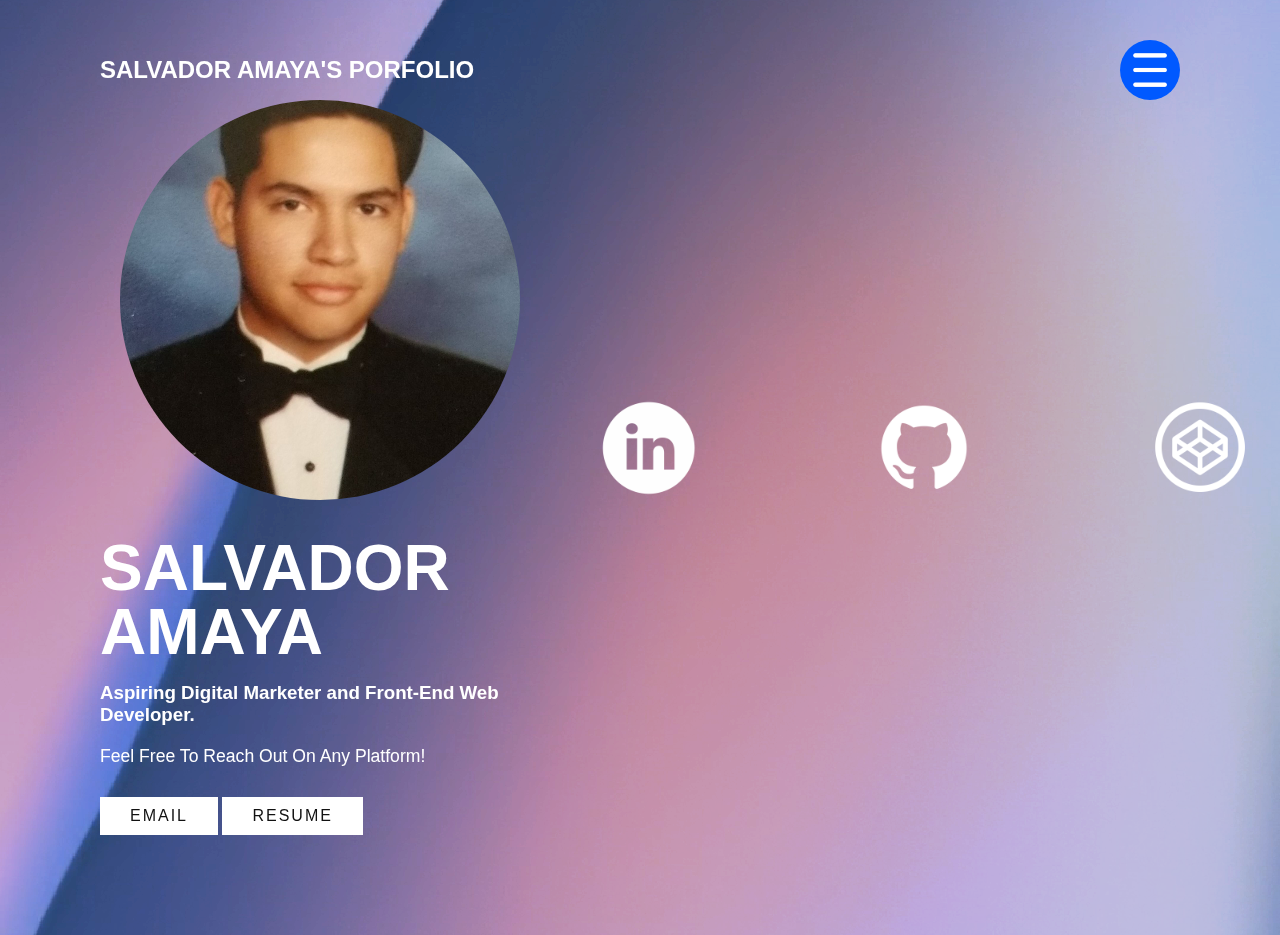
<file: index.html>
<!DOCTYPE html>
<html lang="en">
<head>
    <meta charset="UTF-8">
    <meta http-equiv="X-UA-Compatible" content="IE=edge">
    <meta name="viewport" content="width=device-width, initial-scale=1.0">
    <link rel="stylesheet" href="./index.CSS">
    
    
    <title>Salvador Amaya</title>
    <link rel="icon" href="./SALogo.ico">
</head>
<body>
        <section class="showcase">
            <header>
                <h2 class="logo">Salvador Amaya's Porfolio</h2>
                
            <div class="toggle"></div>
            
            </header>
    
            <video src="./Personal Website/About/pexels-nikita-ryumshin-7782667.mp4" muted loop autoplay></video>

            <div class="overlay"></div>

            <div class="text">
                
                <img src="./1614989778812.jpg" class="Headshot" alt="Cam Shot">
                <br> <br>
                <h2>Salvador Amaya</h2>
                
                <br>
                <h3>Aspiring Digital Marketer and Front-End Web Developer. </h3>
                <p>Feel Free To Reach Out On Any Platform!</p>
                <a href="mailto:SalAmaya98@Gmail.com">Email</a>
                <a href="https://drive.google.com/file/d/1hkVjcKJEKAmugMNXvOsn7fkQa0yxy202/view?usp=sharing" target="Resume">Resume</a>

                

            </div>
                <ul class="social">
                    <li><a href="https://www.linkedin.com/in/salvadoramaya/" target="LinkedIn"> <img src="./Personal Website/index/LinkedIn.png" alt="LinkedIn URL"></a></li>
                    <li><a href="https://github.com/SalAmaya" target="GitHub"><img src="./Personal Website/index/Github.png" alt="GitHub URL"></a></li>
                    <li><a href="https://codepen.io/salamaya/pens/" target="CodePen"><img src="./Personal Website/index/codepen.png" alt="CodePen URL"></a></li>
                </ul>
                
        </section>

            
        <div class="menu">
            <ul>
                <!-- <li><a href="index.CSS">Home</a></li> -->
                <li><a href="./Personal Website/About/About.HTML">About</a></li>
                <li><a href="./Personal Website/Experiences/Experiences.HTML">Experiences</a></li>
                <li><a href="./Personal Website/Academics/Academics.HTML">Academics</a></li>
                <li><a href="./Personal Website/Projects/Projects.HTML">Projects</a></li>
                <li><a href="./Personal Website/Freelancing/Freelancing.HTML">Freelancing</a></li>
                <li><a href="./Personal Website/Certifications/Certifications.HTML">Certifications</a></li>
            </ul>
        </div>

        <script>
            const menuToggle = document.querySelector('.toggle')
            const showcase = document.querySelector('.showcase')

            menuToggle.addEventListener('click', () => {
                menuToggle.classList.toggle('active')
                showcase.classList.toggle('active')
            })
        </script>
</body>

</html>
</file>
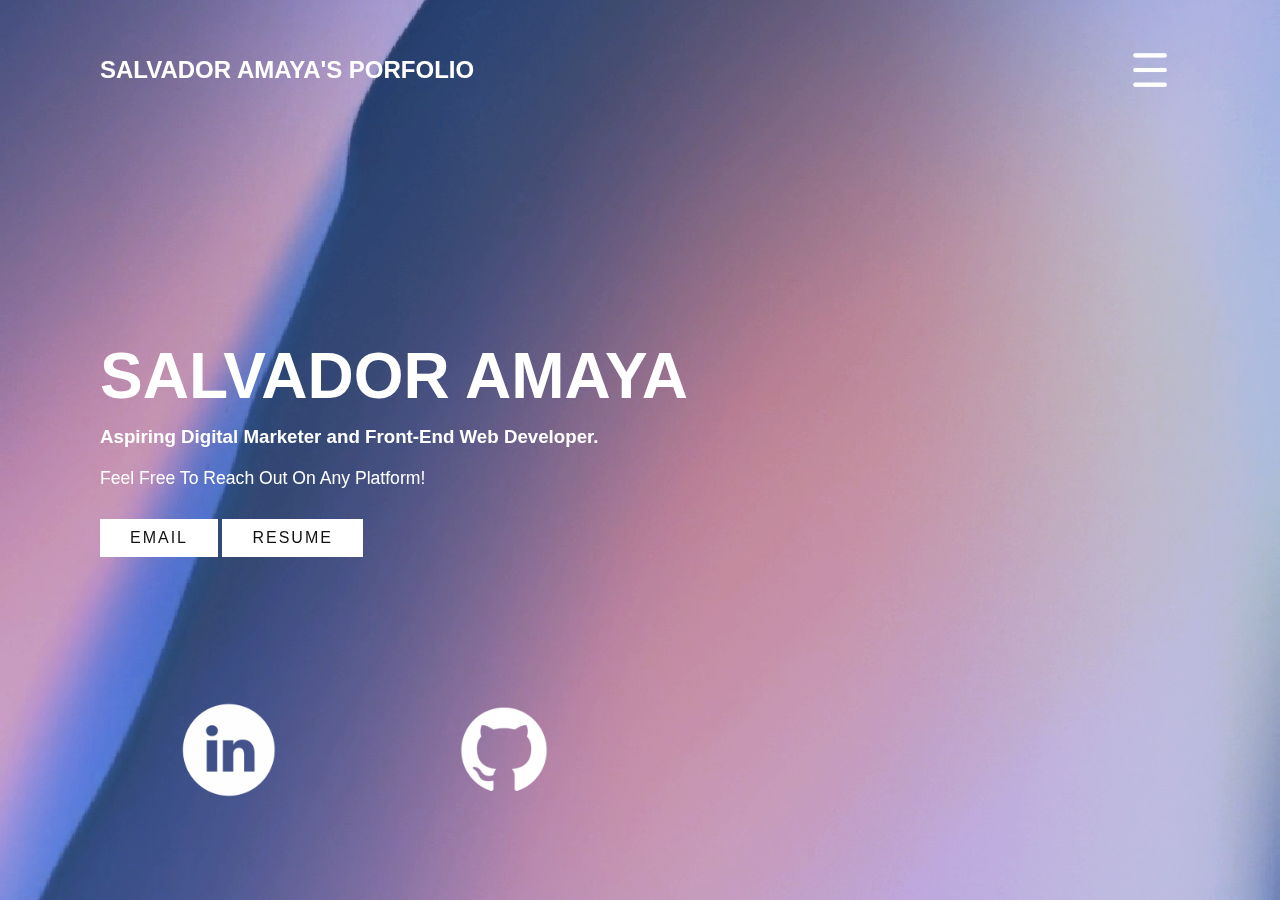
<file: Personal Website/Main/index.HTML>
<!DOCTYPE html>
<html lang="en">
<head>
    <meta charset="UTF-8">
    <meta http-equiv="X-UA-Compatible" content="IE=edge">
    <meta name="viewport" content="width=device-width, initial-scale=1.0">
    <link rel="stylesheet" href="./index.CSS">
    
    
    <title>Salvador Amaya</title>
</head>
<body>
        <section class="showcase">
            <header>
                <h2 class="logo">Salvador Amaya's Porfolio</h2>
                <!-- <img src="./YouTube PFP (2).jpg" class="Headshot" alt="Cam Shot"> -->
            <div class="toggle"></div>
            </header>
    
            <video src="./pexels-nikita-ryumshin-7782667.mp4" muted loop autoplay></video>

            <div class="overlay"></div>

            <div class="text">
                <h2>Salvador Amaya</h2>
                <br>
                <h3>Aspiring Digital Marketer and Front-End Web Developer. </h3>
                <p>Feel Free To Reach Out On Any Platform!</p>
                <a href="mailto:SalAmaya98@Gmail.com">Email</a>
                <a href="https://drive.google.com/file/d/114or5w9-HKheU96vi0Z27StI2HUrSEeF/view?usp=sharing" target="Resume">Resume</a>

                

            </div>
                <ul class="social">
                    <li><a href="https://www.linkedin.com/in/salvadoramaya/" target="LinkedIn"> <img src="./LinkedIn.png" alt="LinkedIn URL"></a></li>
                    <li><a href="https://github.com/SalAmaya/SalAmaya" target="GitHub"><img src="./Github.png" alt="GitHub URL"></a></li>
                    <!-- <li><a href="#"><img src="./LinkedIn.png" alt="Relevant SM"></a></li> -->
                </ul>
                
        </section>

            
        <div class="menu">
            <ul>
                <!-- <li><a href="index.CSS">Home</a></li> -->
                <li><a href="../About/About.HTML">About</a></li>
                <li><a href="../Experiences/Experiences.HTML">Experiences</a></li>
                <li><a href="../Academics/Academics.HTML">Academics</a></li>
                <li><a href="../Projects/Projects.HTML">Projects</a></li>
                <li><a href="../Freelancing/Freelancing.HTML">Freelancing</a></li>
                <li><a href="../Certifications/Certifications.HTML">Certifications</a></li>
            </ul>
        </div>

        <script>
            const menuToggle = document.querySelector('.toggle')
            const showcase = document.querySelector('.showcase')

            menuToggle.addEventListener('click', () => {
                menuToggle.classList.toggle('active')
                showcase.classList.toggle('active')
            })
        </script>
</body>

</html>
</file>
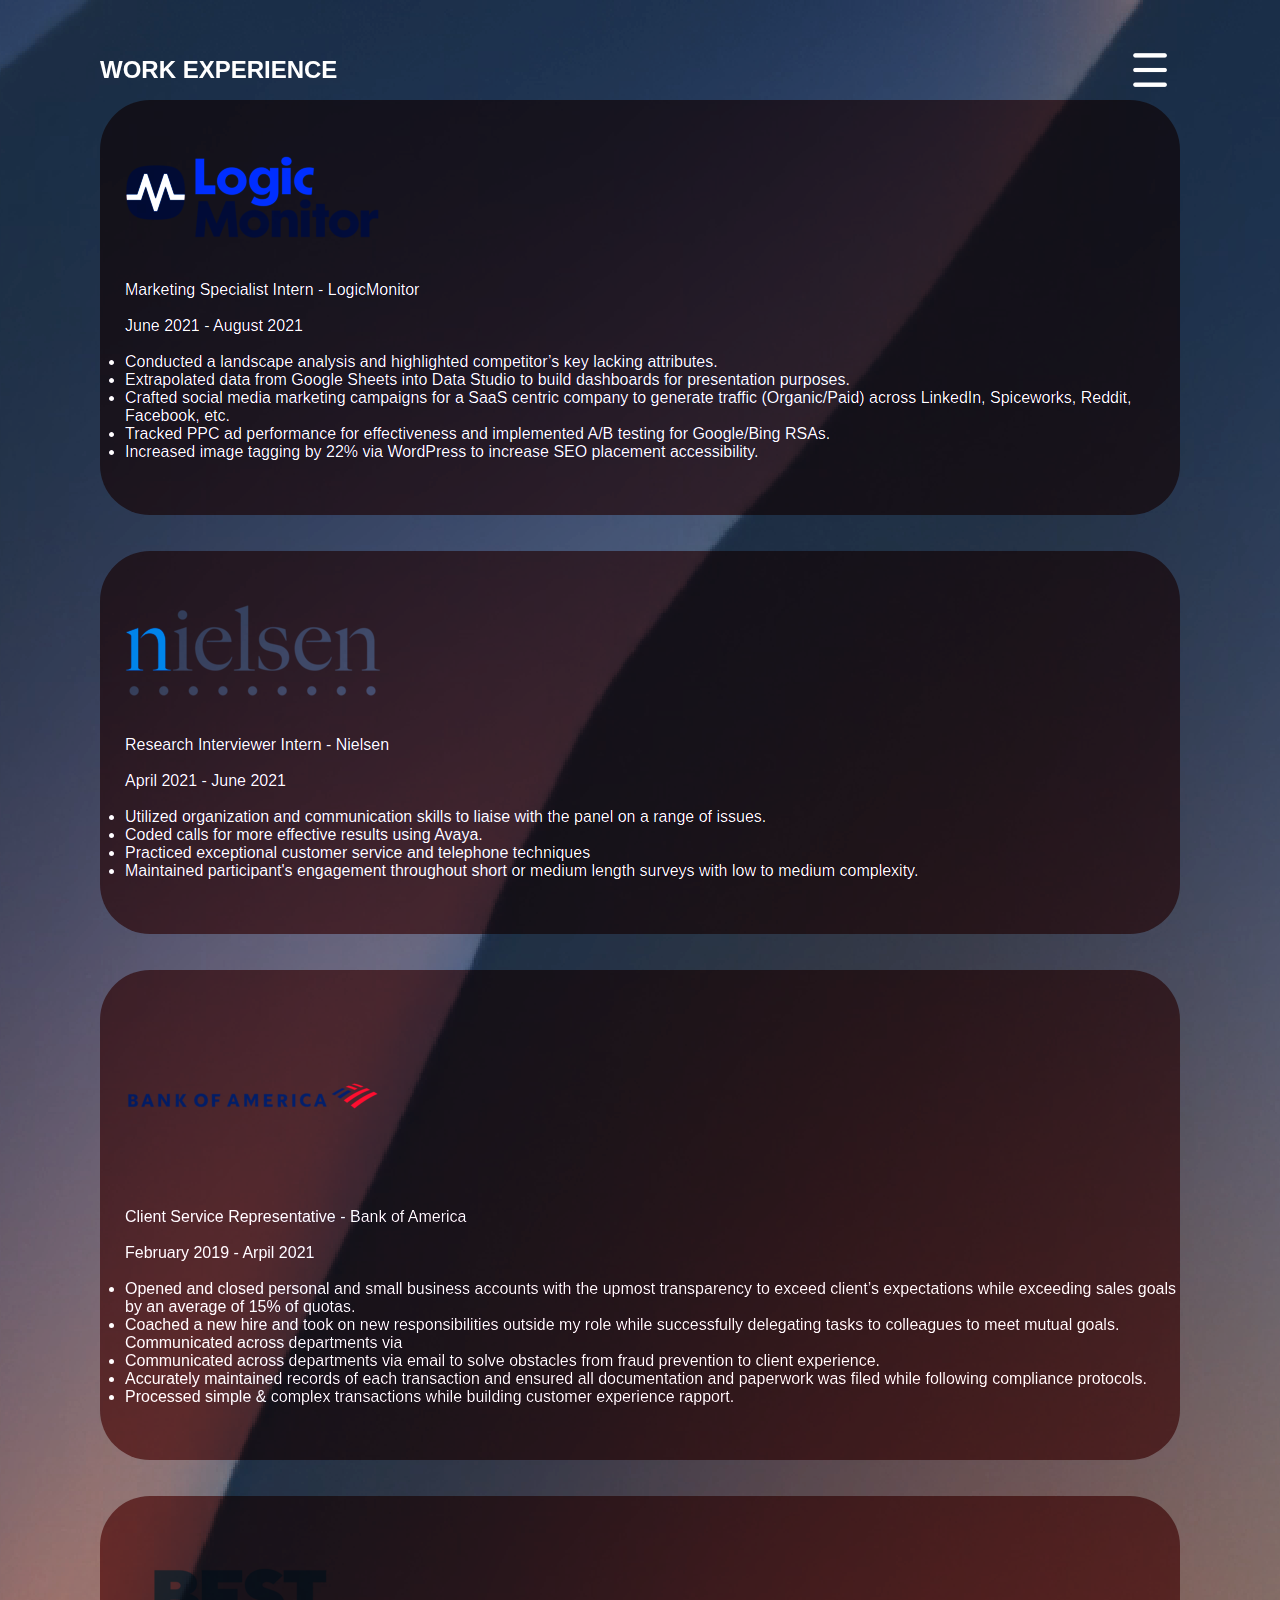
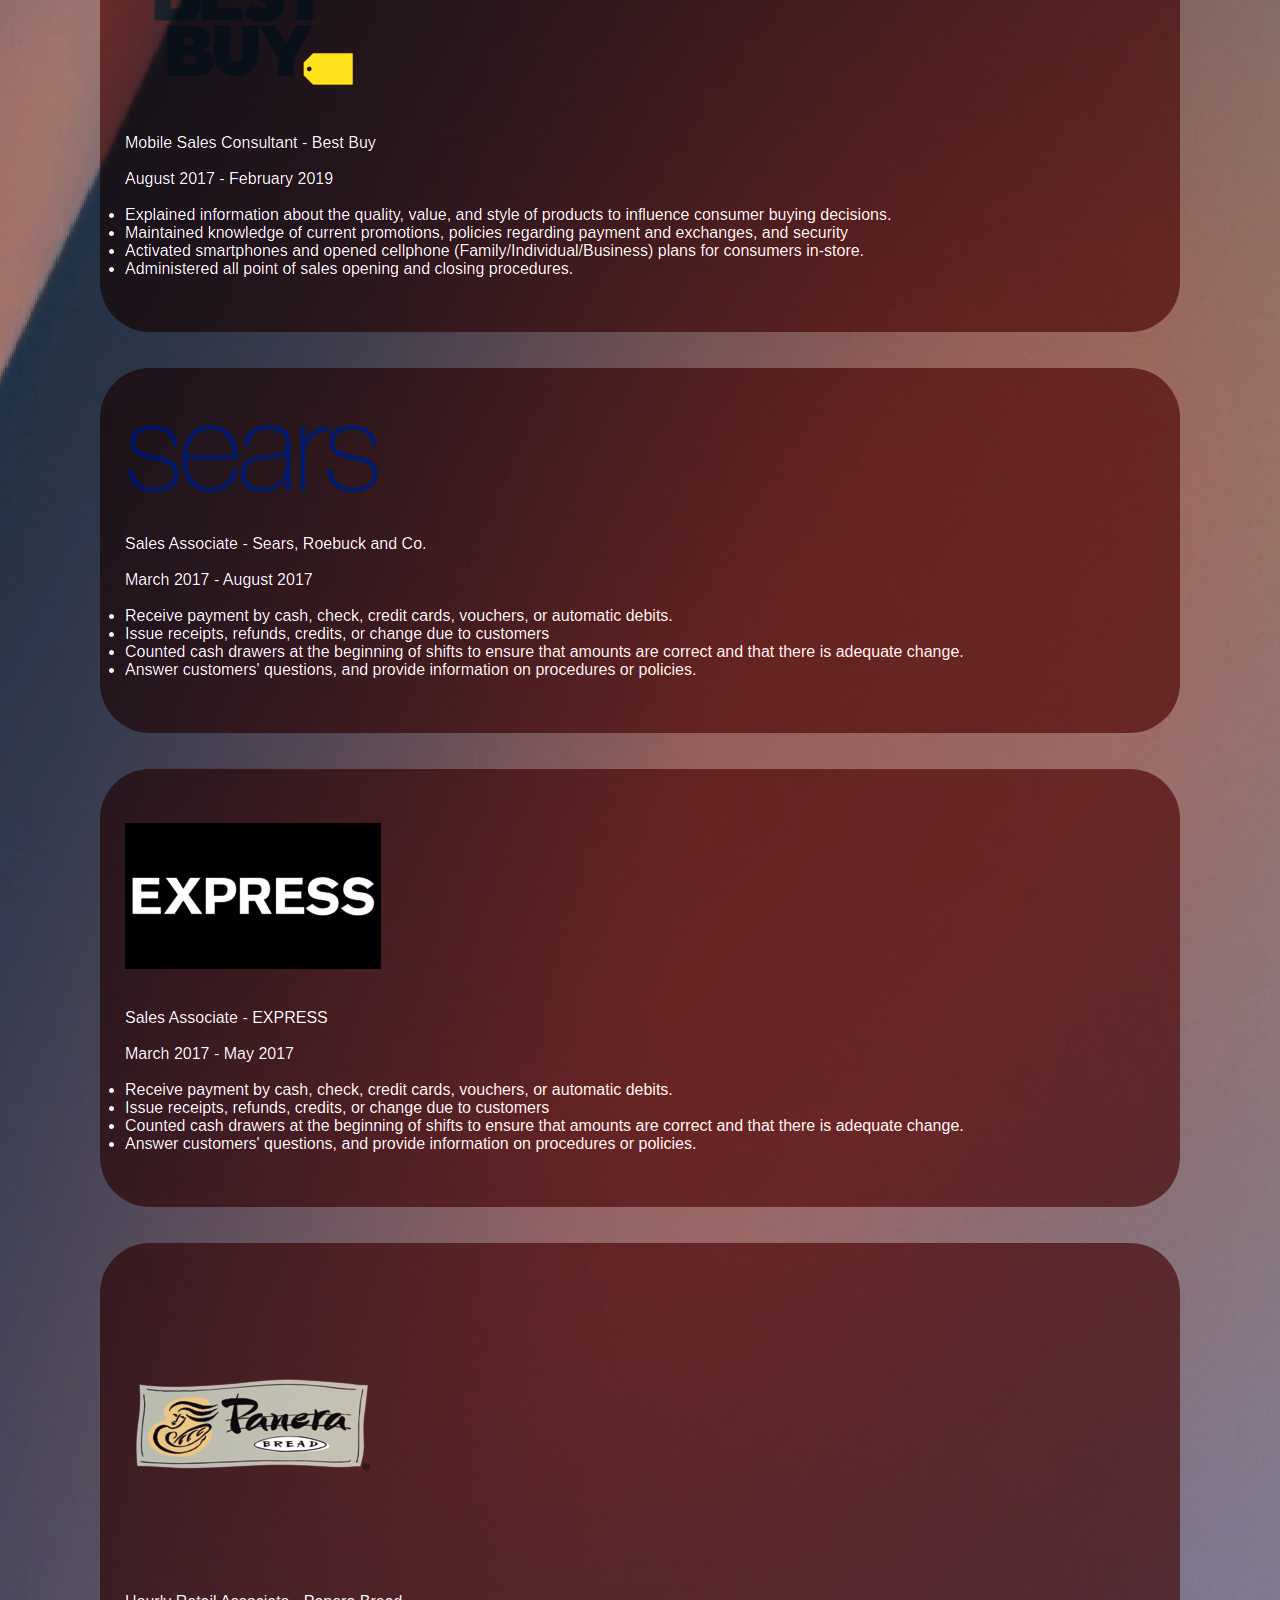
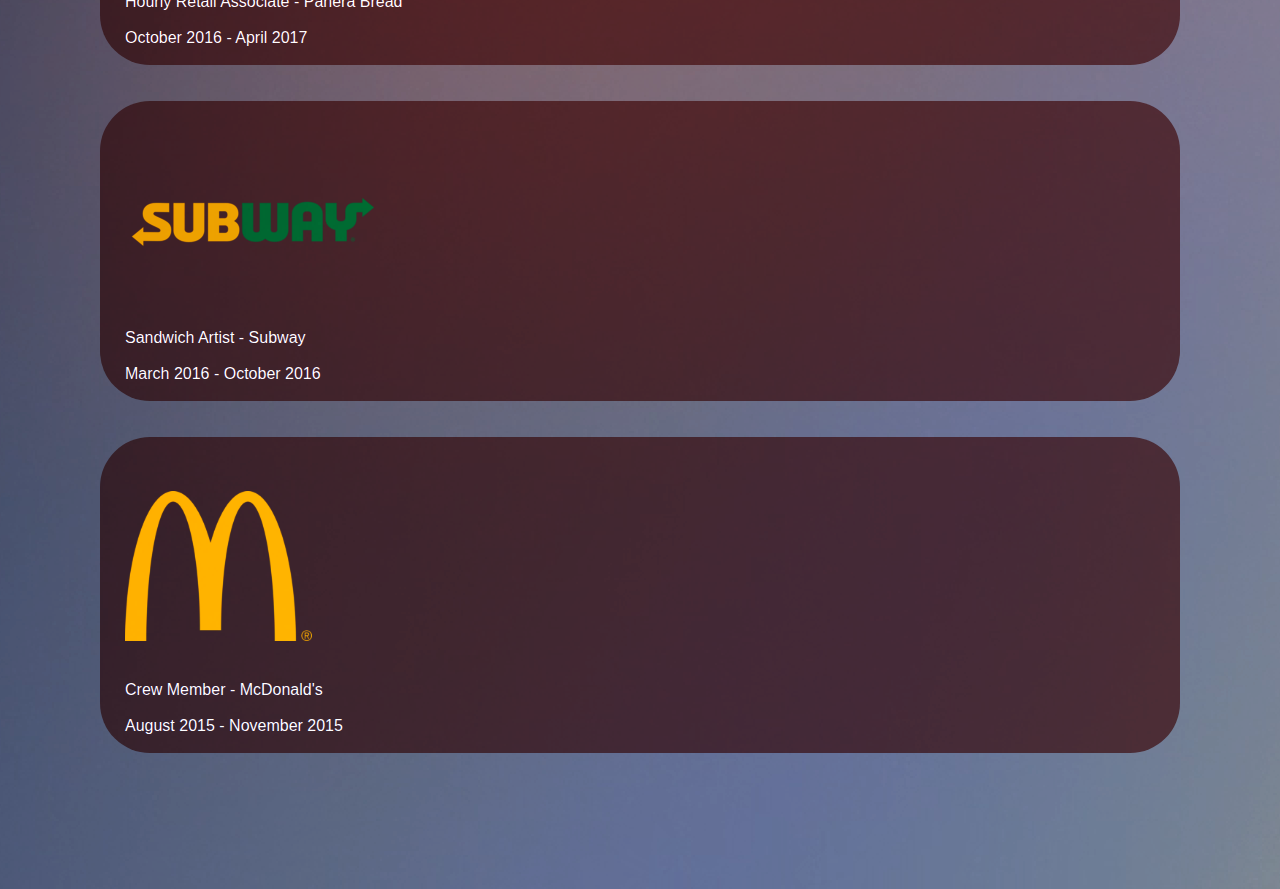
<file: Experiences/Experiences.HTML>
<!DOCTYPE html>
<html lang="en">
<head>
    <meta charset="UTF-8">
    <meta http-equiv="X-UA-Compatible" content="IE=edge">
    <meta name="viewport" content="width=device-width, initial-scale=1.0">
    <link rel="stylesheet" href="./Experiences.CSS">

    <title>Salvador Amaya</title>

</head>
<body>
        <section class="showcase">
            <header>


                <h2 class="logo">Work Experience</h2>
                
            <div class="toggle"></div>
            </header>
    

            <div class="overlay"></div>

            <video src="./pexels-nikita-ryumshin-7782667.mp4" muted loop autoplay></video>

<div class="features">
    <div class="features-inner">
        <div class="featured-item">
            <br> <br> <br>
            <img src="./LM.ico" alt="LogicMonitor">
            <br> <br> <br>
            <p>Marketing Specialist Intern - LogicMonitor <br> <br> June 2021 - August 2021 <br> <br> 
            <ul>
                <li>Conducted a landscape analysis and highlighted competitor’s key lacking attributes.</li>
                <li>Extrapolated data from Google Sheets into Data Studio to build dashboards for presentation purposes.</li>
                <li>Crafted social media marketing campaigns for a SaaS centric company to generate traffic (Organic/Paid) across
                LinkedIn, Spiceworks, Reddit, Facebook, etc.</li>
                <li>Tracked PPC ad performance for effectiveness and implemented A/B testing for Google/Bing RSAs.</li>
                <li>Increased image tagging by 22% via WordPress to increase SEO placement accessibility.</li>
                <br> <br> <br>
            </ul></p>
            
        </div>
        <br> <br>
        <div class="featured-item">
            <br> <br> <br>
            <img src="./1280px-Nielsen_logo.svg.ico" alt="Nielsen">
            <br> <br> <br>
            <p>Research Interviewer Intern - Nielsen <br> <br> April 2021 - June 2021 <br> <br>
            <ul>
                <li>Utilized organization and communication skills to liaise with the panel on a range of issues.</li>
                <li>Coded calls for more effective results using Avaya.</li>
                <li>Practiced exceptional customer service and telephone techniques</li>
                <li>Maintained participant's engagement throughout short or medium length surveys with low to medium complexity.
                </li>
                <br> <br> <br>
            </ul></p>
            
        </div>
        <br> <br>
        <div class="featured-item">
            <br> <br> <br>
            <img src="./Bank-of-America-Logo.ico" alt="Bank of America">
            <br> <br> <br>
            <p>Client Service Representative - Bank of America <br> <br> February 2019 - Arpil 2021 <br> <br>
            <ul>
                <li>Opened and closed personal and small business accounts with the upmost transparency to exceed client’s expectations
                while exceeding sales goals by an average of 15% of quotas.</li>
                <li>Coached a new hire and took on new responsibilities outside my role while successfully delegating tasks to colleagues
                to meet mutual goals.
                Communicated across departments via</li>
                <li>Communicated across departments via email to solve obstacles from fraud prevention to client experience.</li>
                <li>Accurately maintained records of each transaction and ensured all documentation and paperwork was filed while
                following compliance protocols.
                </li>
                <li>Processed simple & complex transactions while building customer experience rapport.</li>
                <br> <br> <br>
            </ul></p>
            
        </div>
        <br> <br>
        <div class="featured-item">
            <br> <br> <br>
            <img src="./Best-Buy-logo-2.ico" alt="Best Buy">
            <br> <br> <br>
            <p>Mobile Sales Consultant - Best Buy <br> <br> August 2017 - February 2019 <br> <br>
            <ul>
                <li>Explained information about the quality, value, and style of products to influence consumer buying decisions.</li>
                <li>Maintained knowledge of current promotions, policies regarding payment and exchanges, and security</li>
                <li>Activated smartphones and opened cellphone (Family/Individual/Business) plans for consumers in-store.</li>
                <li>Administered all point of sales opening and closing procedures.
                </li>
                <br> <br> <br>
            </ul></p></p>
            
        </div>
        <br> <br>
        <div class="featured-item">
            <br> <br> <br>
            <img src="./Sears.ico" alt="Sears">
            <br> <br> <br>
            <p>Sales Associate - Sears, Roebuck and Co. <br> <br> March 2017 - August 2017 <br> <br>
            <ul>
                <li>Receive payment by cash, check, credit cards, vouchers, or automatic debits.</li>
                <li>Issue receipts, refunds, credits, or change due to customers</li>
                <li>Counted cash drawers at the beginning of shifts to ensure that amounts are correct and that there is adequate
                    change.</li>
                <li>Answer customers' questions, and provide information on procedures or policies.</li>
                <br> <br> <br>
            </ul></p></p>
        </div>
        <br> <br>
        <div class="featured-item">
            <br> <br> <br>
            <img src="./1200px-Express_Clothing_Logo.SVG.ico" alt="EXPRESS">
            <br> <br> <br>
            <p>Sales Associate - EXPRESS <br> <br> March 2017 - May 2017 <br> <br>
            <ul>
                <li>Receive payment by cash, check, credit cards, vouchers, or automatic debits.</li>
                <li>Issue receipts, refunds, credits, or change due to customers</li>
                <li>Counted cash drawers at the beginning of shifts to ensure that amounts are correct and that there is adequate
                change.</li>
                <li>Answer customers' questions, and provide information on procedures or policies.</li>
                <br> <br> <br>
            </ul></p></p>
        </div>
        <br> <br>
        <div class="featured-item">
            <br> <br> <br>
            <img src="./panera-bread-logo.ico" alt="Panera Bread">
            <br> <br> <br>
            <p>Hourly Retail Associate - Panera Bread <br> <br> October 2016 - April 2017 <br> <br>
            
            
        </div>
        <br> <br>
        <div class="featured-item">
            <br> <br> <br>
            <img src="./Subway.ico" alt="Subway">
            <br> <br> <br>
            <p>Sandwich Artist - Subway <br> <br> March 2016 - October 2016 <br> <br>
            
            
        </div>
        <br> <br>
        <div class="featured-item">
            
            <br> <br> <br>
            <img src="./mcdonalds-15-logo-png-transparent.ico" height="150px" alt="McDonald's">
            <br> <br> <br>
            <p>Crew Member - McDonald's <br> <br> August 2015 - November 2015 <br> <br>
            
            
        </div>
        <br> <br>
    </div>
    
</div>
            
        </section>
        
            
        <div class="menu">
            <ul>
                <li><a href="../Main/SA.HTML">Home</a></li>
                <li><a href="../About/About.HTML">About</a></li>
                <!-- <li><a href="./Experiences.CSS"></a>Experience</li> -->
                <li><a href="../Academics/Academics.HTML">Academics</a></li>
                <li><a href="../Projects/Projects.HTML">Projects</a></li>
                <!-- <li><a href="../Contact/Contact.CSS"></a>Contact</li> -->
                <li><a href="../Freelancing/Freelancing.HTML">Freelancing</a></li>
                <li><a href="../Certifications/Certifications.HTML">Certifications</a></li>

            </ul>
        </div>

        <script>
            const menuToggle = document.querySelector('.toggle')
            const showcase = document.querySelector('.showcase')

            menuToggle.addEventListener('click', () => {
                menuToggle.classList.toggle('active')
                showcase.classList.toggle('active')
            })
        </script>
</body>

</html>
</file>
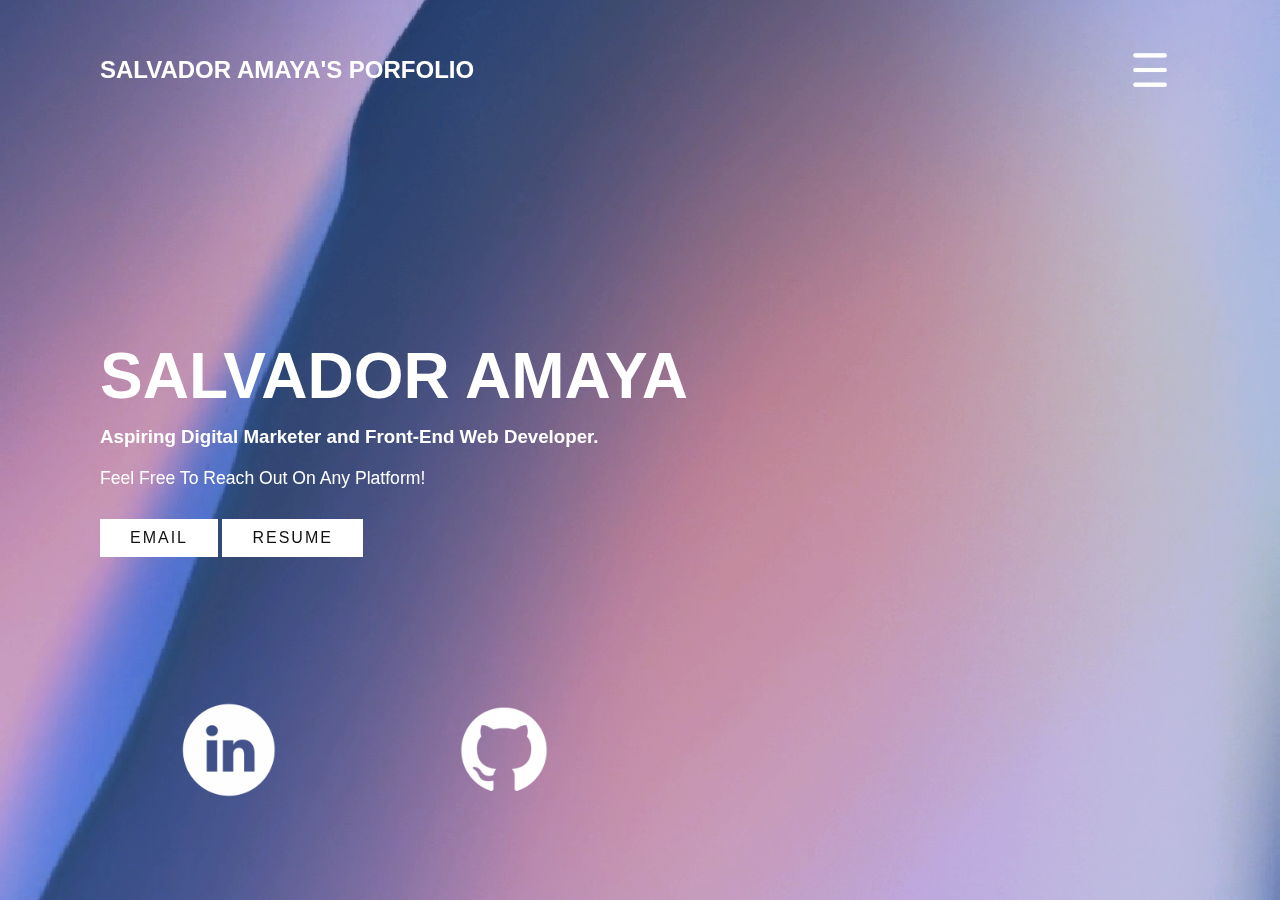
<file: Main/SA.HTML>
<!DOCTYPE html>
<html lang="en">
<head>
    <meta charset="UTF-8">
    <meta http-equiv="X-UA-Compatible" content="IE=edge">
    <meta name="viewport" content="width=device-width, initial-scale=1.0">
    <link rel="stylesheet" href="./SA.CSS">
    
    
    <title>Salvador Amaya</title>
</head>
<body>
        <section class="showcase">
            <header>
                <h2 class="logo">Salvador Amaya's Porfolio</h2>
                <!-- <img src="./YouTube PFP (2).jpg" class="Headshot" alt="Cam Shot"> -->
            <div class="toggle"></div>
            </header>
    
            <video src="./pexels-nikita-ryumshin-7782667.mp4" muted loop autoplay></video>

            <div class="overlay"></div>

            <div class="text">
                <h2>Salvador Amaya</h2>
                <br>
                <h3>Aspiring Digital Marketer and Front-End Web Developer. </h3>
                <p>Feel Free To Reach Out On Any Platform!</p>
                <a href="mailto:SalAmaya98@Gmail.com">Email</a>
                <a href="https://drive.google.com/file/d/114or5w9-HKheU96vi0Z27StI2HUrSEeF/view?usp=sharing" target="Resume">Resume</a>

                

            </div>
                <ul class="social">
                    <li><a href="https://www.linkedin.com/in/salvadoramaya/" target="LinkedIn"> <img src="./LinkedIn.png" alt="LinkedIn URL"></a></li>
                    <li><a href="https://github.com/SalAmaya/SalAmaya" target="GitHub"><img src="./Github.png" alt="GitHub URL"></a></li>
                    <!-- <li><a href="#"><img src="./LinkedIn.png" alt="Relevant SM"></a></li> -->
                </ul>
                
        </section>

            
        <div class="menu">
            <ul>
                <!-- <li><a href="SA.CSS">Home</a></li> -->
                <li><a href="../About/About.HTML">About</a></li>
                <li><a href="../Experiences/Experiences.HTML">Experiences</a></li>
                <li><a href="../Academics/Academics.HTML">Academics</a></li>
                <li><a href="../Projects/Projects.HTML">Projects</a></li>
                <li><a href="../Freelancing/Freelancing.HTML">Freelancing</a></li>
                <li><a href="../Certifications/Certifications.HTML">Certifications</a></li>
            </ul>
        </div>

        <script>
            const menuToggle = document.querySelector('.toggle')
            const showcase = document.querySelector('.showcase')

            menuToggle.addEventListener('click', () => {
                menuToggle.classList.toggle('active')
                showcase.classList.toggle('active')
            })
        </script>
</body>

</html>
</file>
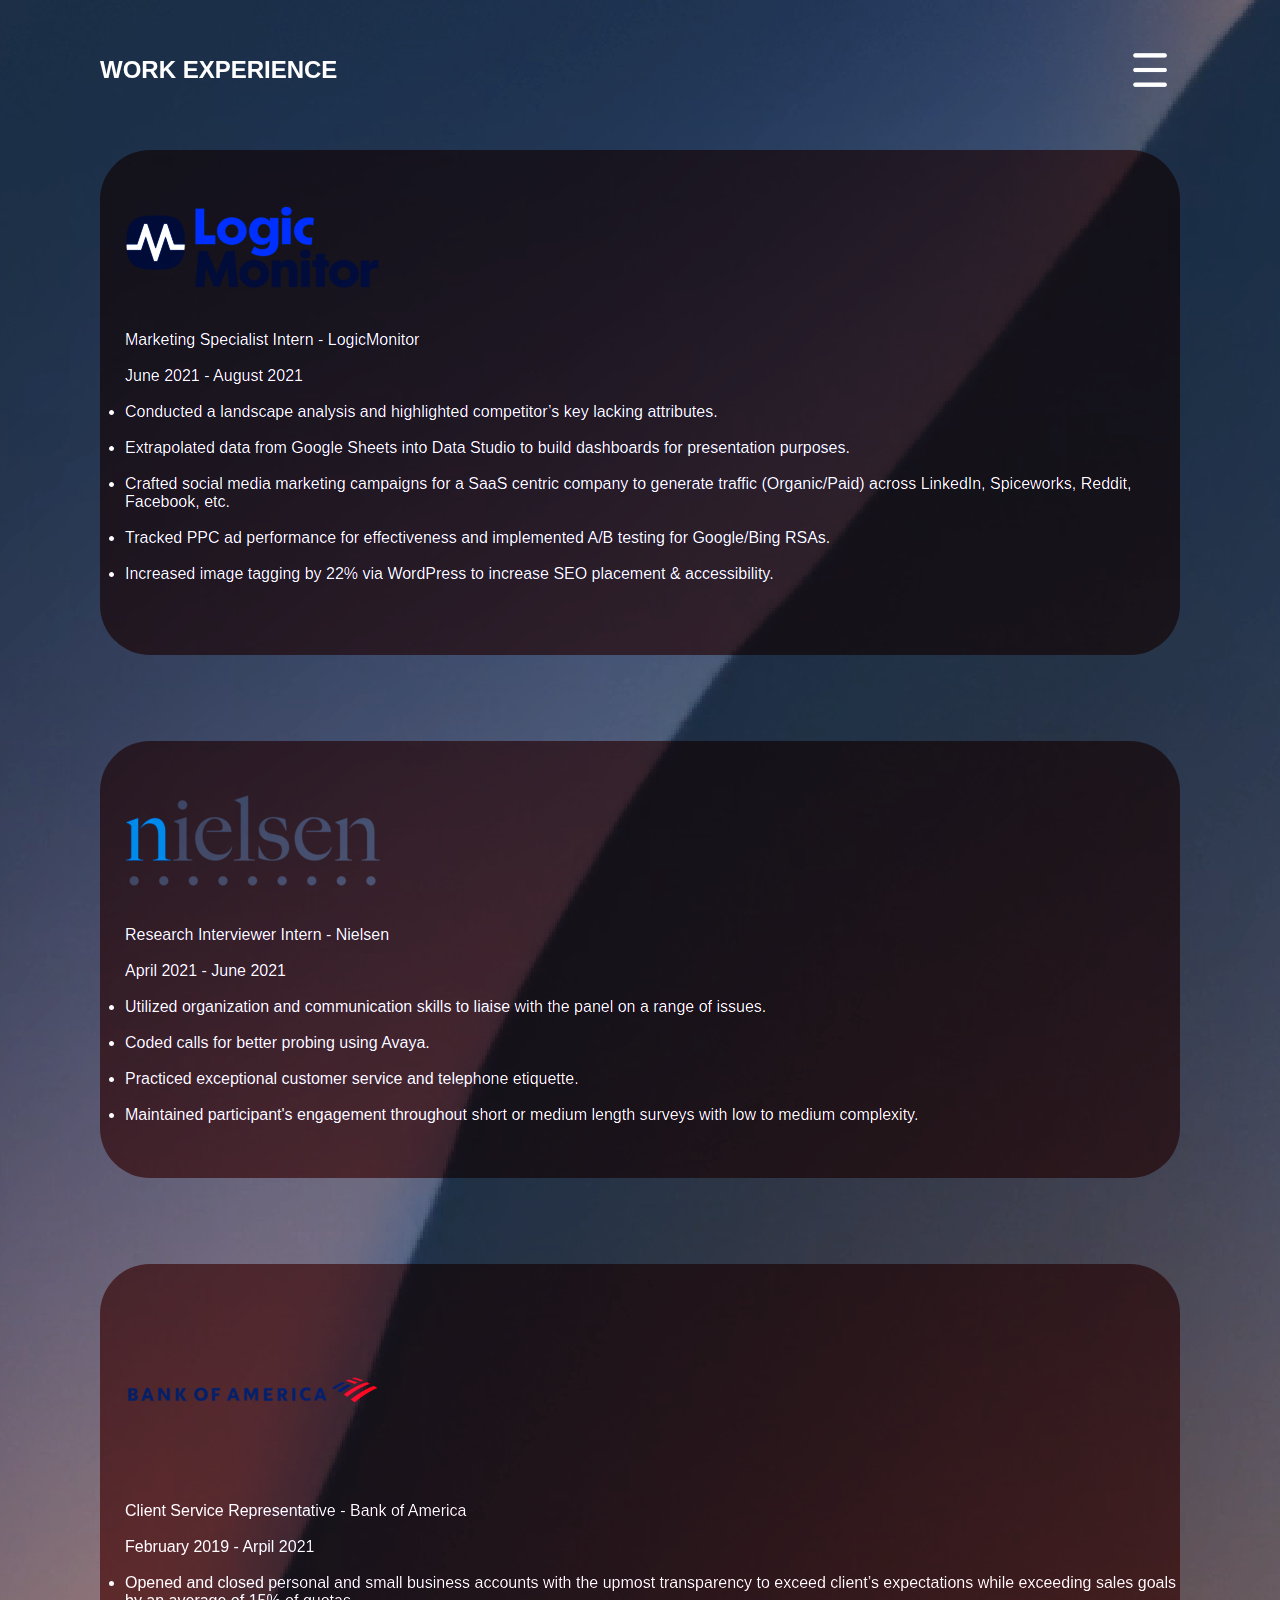
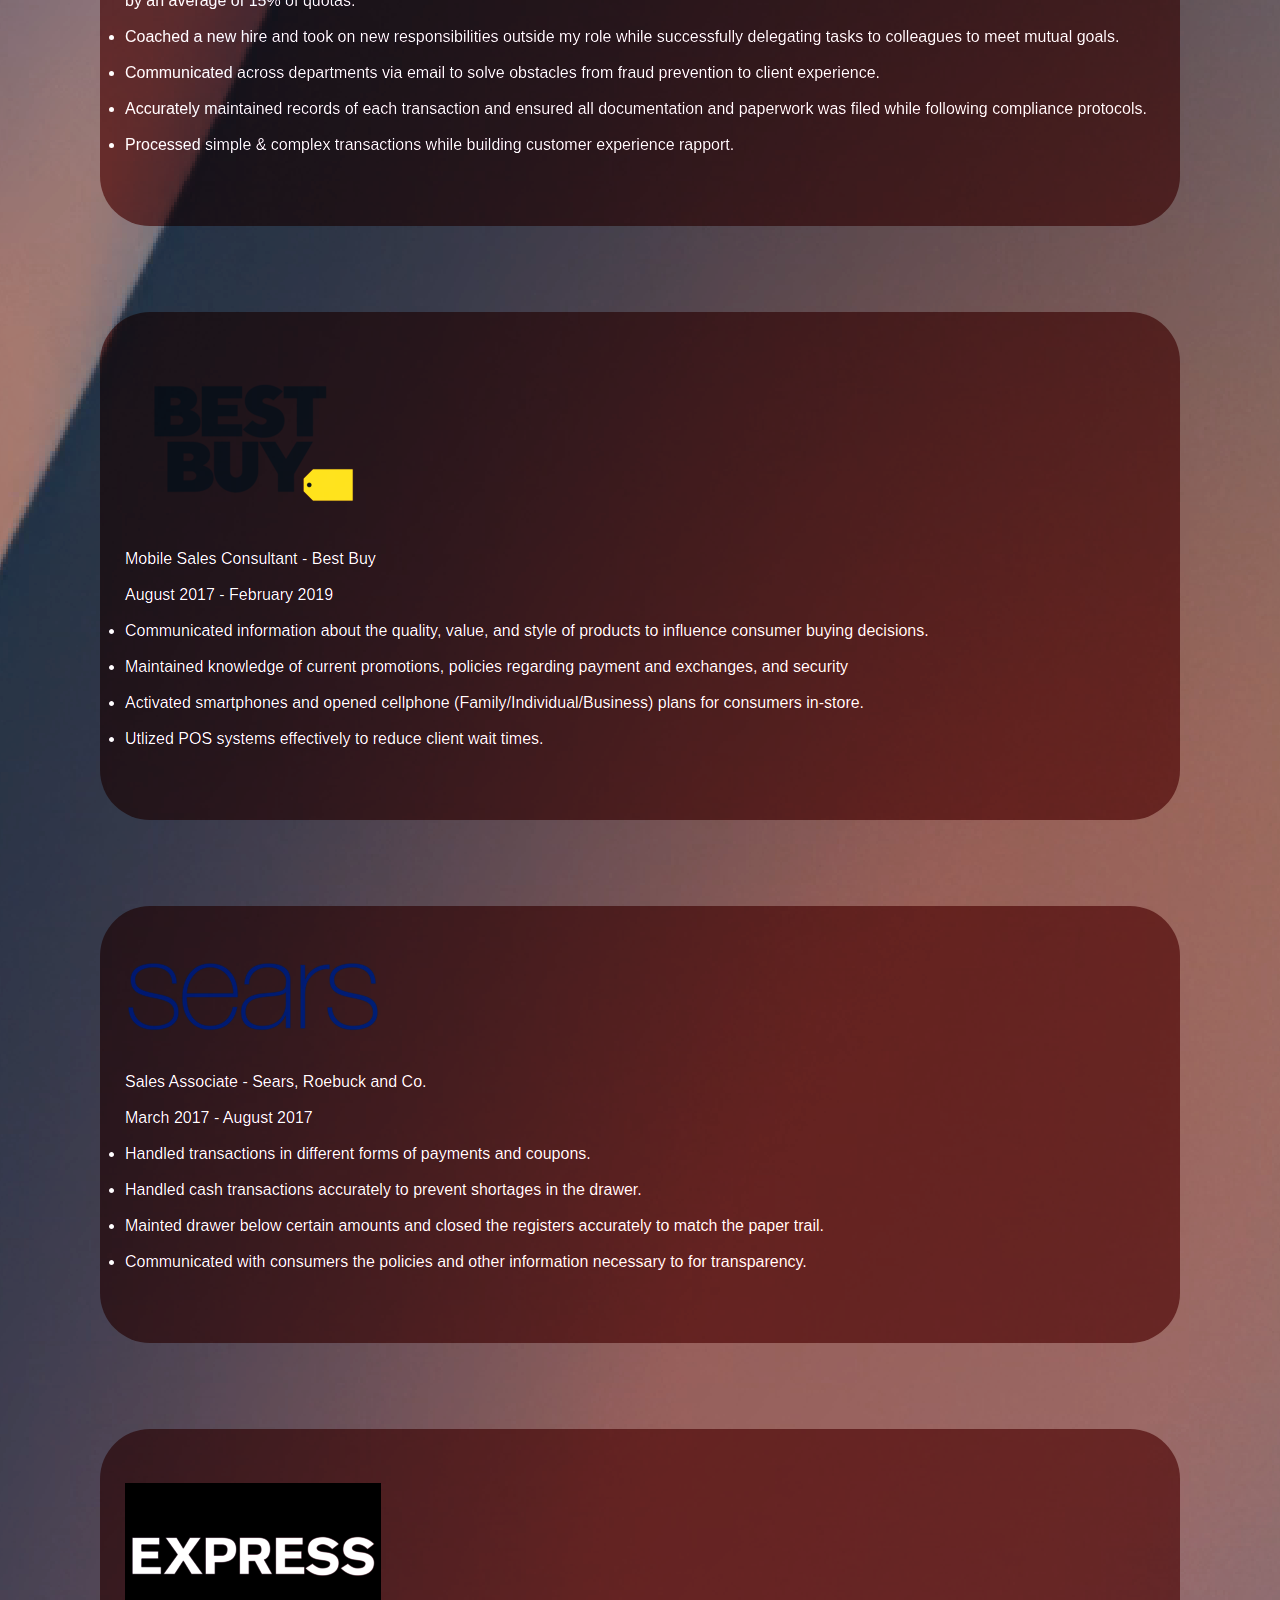
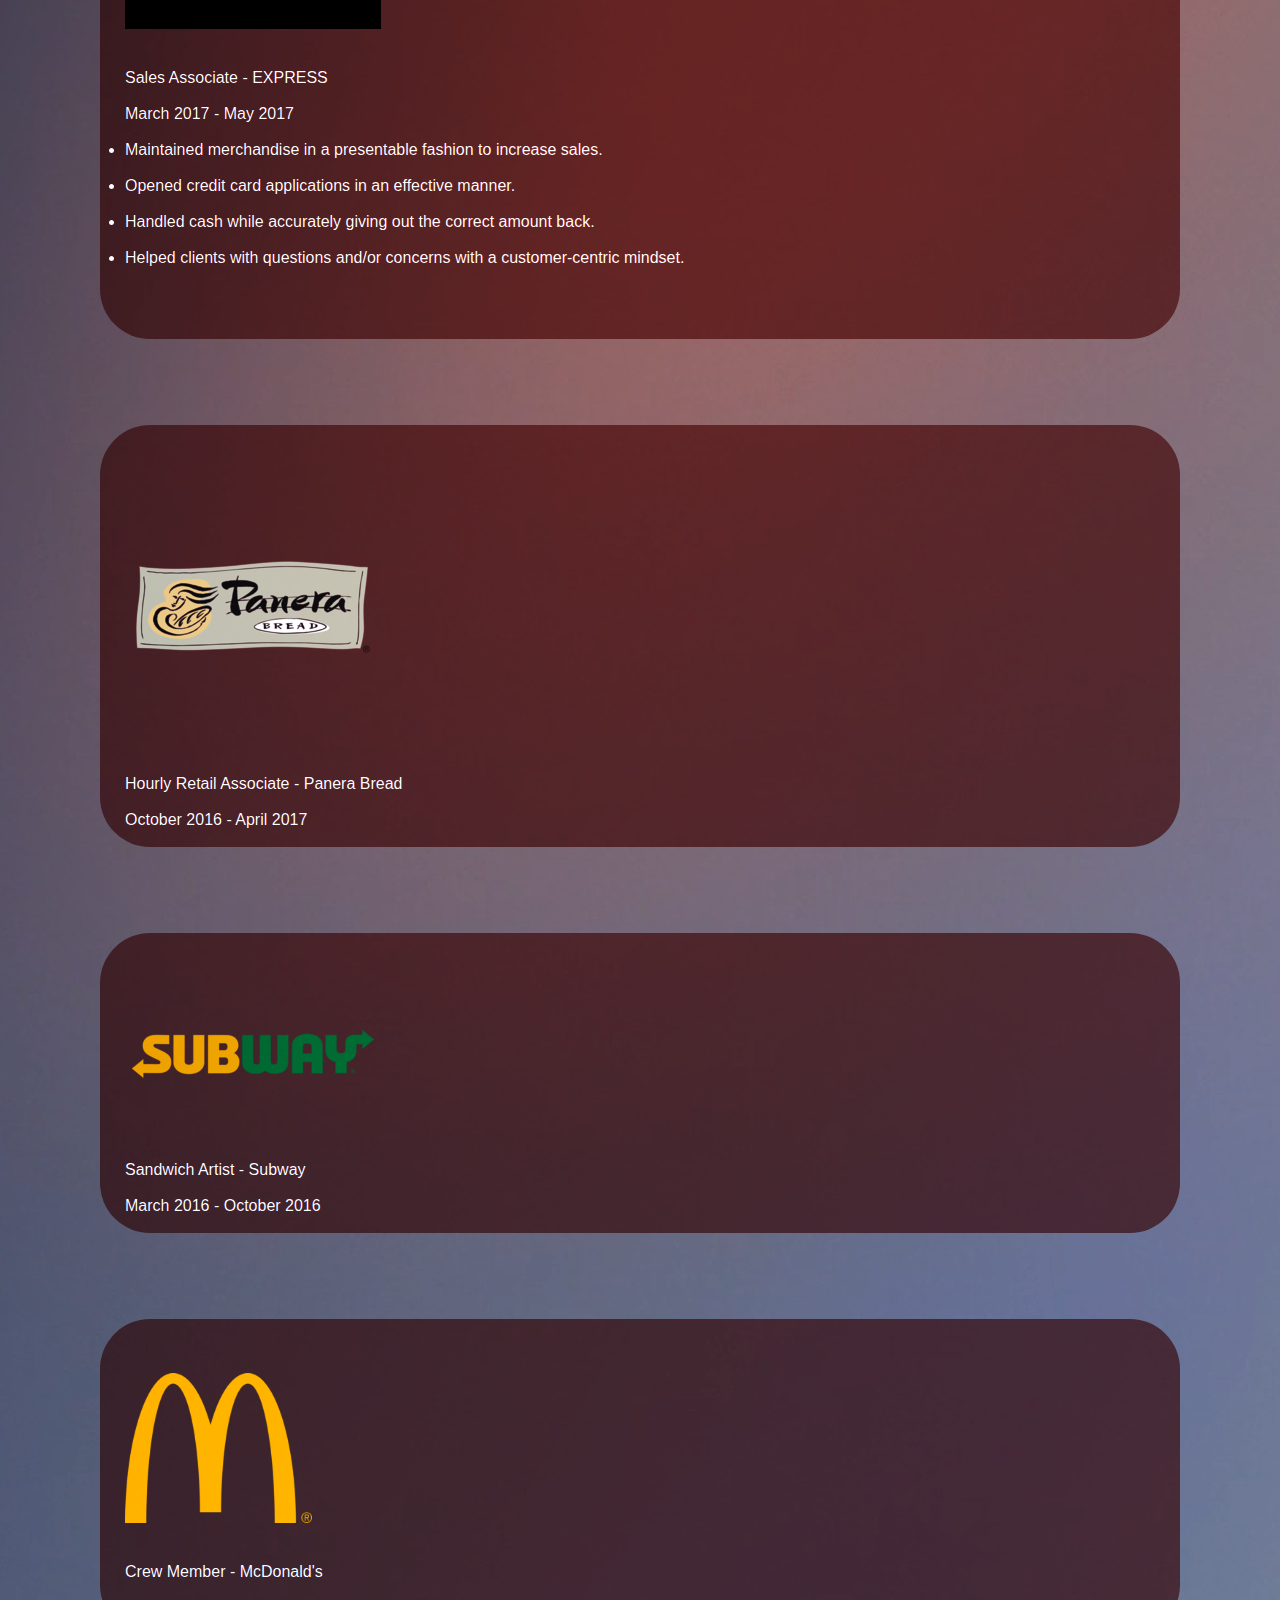
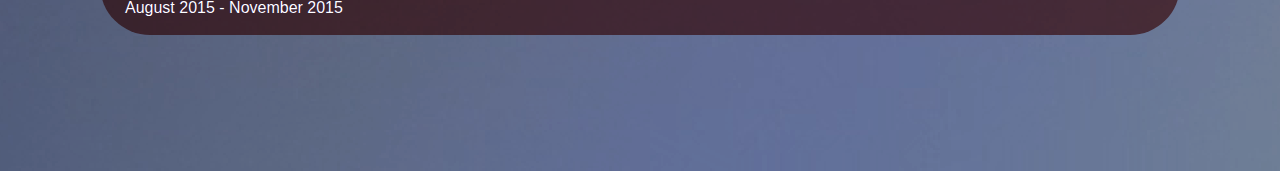
<file: Personal Website/Experiences/Experiences.HTML>
<!DOCTYPE html>
<html lang="en">
<head>
    <meta charset="UTF-8">
    <meta http-equiv="X-UA-Compatible" content="IE=edge">
    <meta name="viewport" content="width=device-width, initial-scale=1.0">
    <link rel="stylesheet" href="./Experiences.CSS">

    <title>Salvador Amaya</title>

</head>
<body>
        <section class="showcase">
            <header>


                <h2 class="logo">Work Experience</h2>
                
            <div class="toggle"></div>
            </header>
    

            <div class="overlay"></div>

            <video src="./pexels-nikita-ryumshin-7782667.mp4" muted loop autoplay></video>

<div class="features">
    <div class="features-inner">
        <div class="featured-item">
            <br> <br> <br>
            <img src="./LM.ico" alt="LogicMonitor">
            <br> <br> <br>
            <p>Marketing Specialist Intern - LogicMonitor <br> <br> June 2021 - August 2021 <br> <br> 
            <ul>
                <li>Conducted a landscape analysis and highlighted competitor’s key lacking attributes.</li><br>
                <li>Extrapolated data from Google Sheets into Data Studio to build dashboards for presentation purposes.</li><br>
                <li>Crafted social media marketing campaigns for a SaaS centric company to generate traffic (Organic/Paid) across
                LinkedIn, Spiceworks, Reddit, Facebook, etc.</li><br>
                <li>Tracked PPC ad performance for effectiveness and implemented A/B testing for Google/Bing RSAs.</li><br>
                <li>Increased image tagging by 22% via WordPress to increase SEO placement & accessibility.</li><br>
                <br> <br> <br>
            </ul></p>
            
        </div>
        <br> <br>
        <div class="featured-item">
            <br> <br> <br>
            <img src="./1280px-Nielsen_logo.svg.ico" alt="Nielsen">
            <br> <br> <br>
            <p>Research Interviewer Intern - Nielsen <br> <br> April 2021 - June 2021 <br> <br>
            <ul>
                <li>Utilized organization and communication skills to liaise with the panel on a range of issues.</li><br>
                <li>Coded calls for better probing using Avaya.</li><br>
                <li>Practiced exceptional customer service and telephone etiquette.</li><br>
                <li>Maintained participant's engagement throughout short or medium length surveys with low to medium complexity.
                </li>
                <br> <br> <br>
            </ul></p>
            
        </div>
        <br> <br>
        <div class="featured-item">
            <br> <br> <br>
            <img src="./Bank-of-America-Logo.ico" alt="Bank of America">
            <br> <br> <br>
            <p>Client Service Representative - Bank of America <br> <br> February 2019 - Arpil 2021 <br> <br>
            <ul>
                <li>Opened and closed personal and small business accounts with the upmost transparency to exceed client’s expectations
                while exceeding sales goals by an average of 15% of quotas.</li><br>
                <li>Coached a new hire and took on new responsibilities outside my role while successfully delegating tasks to colleagues
                to meet mutual goals.</li><br>
                <li>Communicated across departments via email to solve obstacles from fraud prevention to client experience.</li><br>
                <li>Accurately maintained records of each transaction and ensured all documentation and paperwork was filed while
                following compliance protocols.
                </li><br>
                <li>Processed simple & complex transactions while building customer experience rapport.</li><br>
                <br> <br> <br>
            </ul></p>
            
        </div>
        <br> <br>
        <div class="featured-item">
            <br> <br> <br>
            <img src="./Best-Buy-logo-2.ico" alt="Best Buy">
            <br> <br> <br>
            <p>Mobile Sales Consultant - Best Buy <br> <br> August 2017 - February 2019 <br> <br>
            <ul>
                <li>Communicated information about the quality, value, and style of products to influence consumer buying decisions.</li><br>
                <li>Maintained knowledge of current promotions, policies regarding payment and exchanges, and security</li><br>
                <li>Activated smartphones and opened cellphone (Family/Individual/Business) plans for consumers in-store.</li><br>
                <li>Utlized POS systems effectively to reduce client wait times.</li><br>
                <br> <br> <br>
            </ul></p></p>
            
        </div>
        <br> <br>
        <div class="featured-item">
            <br> <br> <br>
            <img src="./Sears.ico" alt="Sears">
            <br> <br> <br>
            <p>Sales Associate - Sears, Roebuck and Co. <br> <br> March 2017 - August 2017 <br> <br>
            <ul>
                <li>Handled transactions in different forms of payments and coupons.</li><br>
                <li>Handled cash transactions accurately to prevent shortages in the drawer.</li><br>
                <li>Mainted drawer below certain amounts and closed the registers accurately to match the paper trail.</li><br>
                <li>Communicated with consumers the policies and other information necessary to for transparency.</li><br>
                <br> <br> <br>
            </ul></p></p>
        </div>
        <br> <br>
        <div class="featured-item">
            <br> <br> <br>
            <img src="./1200px-Express_Clothing_Logo.SVG.ico" alt="EXPRESS">
            <br> <br> <br>
            <p>Sales Associate - EXPRESS <br> <br> March 2017 - May 2017 <br> <br>
            <ul>
                <li>Maintained merchandise in a presentable fashion to increase sales.</li><br>
                <li>Opened credit card applications in an effective manner.</li><br>
                <li>Handled cash while accurately giving out the correct amount back.</li><br>
                <li>Helped clients with questions and/or concerns with a customer-centric mindset.</li><br>
                <br> <br> <br>
            </ul></p></p>
        </div>
        <br> <br>
        <div class="featured-item">
            <br> <br> <br>
            <img src="./panera-bread-logo.ico" alt="Panera Bread">
            <br> <br> <br>
            <p>Hourly Retail Associate - Panera Bread <br> <br> October 2016 - April 2017 <br> <br>
            
            
        </div>
        <br> <br>
        <div class="featured-item">
            <br> <br> <br>
            <img src="./Subway.ico" alt="Subway">
            <br> <br> <br>
            <p>Sandwich Artist - Subway <br> <br> March 2016 - October 2016 <br> <br>
            
            
        </div>
        <br> <br>
        <div class="featured-item">
            
            <br> <br> <br>
            <img src="./mcdonalds-15-logo-png-transparent.ico" height="150px" alt="McDonald's">
            <br> <br> <br>
            <p>Crew Member - McDonald's <br> <br> August 2015 - November 2015 <br> <br>
            
            
        </div>
        <br> <br>
    </div>
    
</div>
            
        </section>
        
            
        <div class="menu">
            <ul>
                <li><a href="https://salamaya.github.io/index.html">Home</a></li>
                <li><a href="../About/About.HTML">About</a></li>
                <!-- <li><a href="./Experiences.CSS"></a>Experience</li> -->
                <li><a href="../Academics/Academics.HTML">Academics</a></li>
                <li><a href="../Projects/Projects.HTML">Projects</a></li>
                <!-- <li><a href="../Contact/Contact.CSS"></a>Contact</li> -->
                <li><a href="../Freelancing/Freelancing.HTML">Freelancing</a></li>
                <li><a href="../Certifications/Certifications.HTML">Certifications</a></li>

            </ul>
        </div>

        <script>
            const menuToggle = document.querySelector('.toggle')
            const showcase = document.querySelector('.showcase')

            menuToggle.addEventListener('click', () => {
                menuToggle.classList.toggle('active')
                showcase.classList.toggle('active')
            })
        </script>
</body>

</html>
</file>
<file: index.CSS>
:root{
    --overlay-color: #03a9f4
}


/* Text Font */

@import url('https://fonts.googleapis.com/css2?family=Poppins:ital,wght@0,200;0,300;0,400;0,500;0,700;1,200;1,300;1,400&display=swap');

*{
    box-sizing: border-box;
    margin: 0;
    padding: 0;
    font-family: 'Poppins', sans-serif;
    cursor: pointer ;
    
}

.Headshot{
    /* position: fixed; */
    z-index: 10;
    height: 400px;
    width: 400px;
    border-radius: 900px;
    top: 15%;
    display: flex;
    margin-left: 20px;
    
    
}

.showcase{
    position: absolute;
    right: 0;
    width: 100%;
    min-height: 100vh;
    padding: 100px;
    display: flex;
    justify-content: space-between;
    align-items: center;
    background: #111;
    color: white;
    z-index: 2;
    transition: 0.7s;
}

.showcase.active{
    right: 300px;
}


.logo{
    text-transform: uppercase;
    cursor: pointer;
    transition: 1s;
}

.logo:hover{
    transform: scale(1.5) translateY(-15px);
}

.showcase header{
    position: absolute;
    top: 0;
    left: 0;
    width: 100%;
    padding: 40px 100px;
    z-index: 1000;
    display: flex;
    align-items: center;
    justify-content: space-between;

}

.toggle{
    position: relative;
    width: 60px;
    height: 60px;
    background: url(./Hamburger.png);
    filter: invert(1);
    background-repeat: no-repeat ;
    background-size: 70px;
    background-position: center;
    border-radius: 50%;
    cursor: pointer;
    background-color:#ffa600 ;
}


.toggle.active{
    background: url(./X.png);
    filter: invert(1);
    background-repeat: no-repeat ;
    background-size: 70px;
    background-position: center;
    cursor: pointer;

}



.showcase video{
    position: absolute;
    top: 0;
    left: 0;
    width: 100%;
    height: 100%;
    object-fit: cover;
    opacity: 0.8;
}

.overlay{
    position: absolute;
    top: 0;
    left: 0;
    width: 100%;
    height: 100%;
    background: #b8badd;
    mix-blend-mode: overlay;
}

.text{
    position: relative;
    z-index: 10;
}

.text h2{
    font-size: 5em;
    font-weight: 800;
    line-height: 1em;
    text-transform: uppercase;
    transition: 1s;
}

.text h2:hover{
    transform: scale(1.2);
}

.text h2{
    font-size: 4em;
    font-weight: 700;
    line-height: 1em;
    text-transform: uppercase;
    
}

.text p{
    font-size: 1.1em;
    margin: 20px 0;
    font-weight: 400;
    max-width: 700px;

}

.text  a{
    display: inline-block;
    font-size: 1em;
    background: white;
    padding: 10px 30px;
    text-decoration: none;
    color: #111;
    margin-top: 10px;
    text-transform: uppercase;
    letter-spacing: 2px;
    transition: 0.3s;
}

.text a:hover{
    letter-spacing: 6px;
}

.social{
    position: relative;
    bottom: 20px;
    z-index: 10;
    display: flex;
    justify-content: center;
    align-items: center;
    
    
}


.social li{
    list-style: none;

}

.social li a{
    display: inline-block;
    filter: invert(1);
    margin-right: 20px;
    transform: scale(0.4);
    transition: 0.4s;
}

.social li a:hover {
    transform: scale(0.4) translateY(-25px);
}

.menu{
    position: absolute;
    top: 0;
    right: 0;
    width: 300px;
    height: 100%;
    display: flex;
    align-items: center;
    justify-content: center;
    line-height: 70px;

}

.menu ul{
    position: relative;
    list-style: none;
}

.menu ul li a{
    text-decoration: none;
    font-size: 24px;
    color: #111;
    transition: 0.8s;
}

.menu ul li:hover{
    color: #03a9f4;
    
    transform:  translateY(-5px);
    background-color: #03a9f4;

}


@media(max-width: 798px){
    .showcase, .showcase header{
        padding: 40px
    }

    .text h2{
        font-size: 3em;
    }

    .text h3{
        font-size: 2em;
    }
}
</file>
<file: Personal Website/Main/index.CSS>
:root{
    --overlay-color: #03a9f4
}


/* Text Font */

@import url('https://fonts.googleapis.com/css2?family=Poppins:ital,wght@0,200;0,300;0,400;0,500;0,700;1,200;1,300;1,400&display=swap');

*{
    box-sizing: border-box;
    margin: 0;
    padding: 0;
    font-family: 'Poppins', sans-serif;
}

.Headshot{
    position: absolute;
    z-index: 10;
    height: 300px;
    width: 500px;
    border-radius: 900px;
    top: 90%;
    display: flex;
    
    
}

.showcase{
    position: absolute;
    right: 0;
    width: 100%;
    min-height: 100vh;
    padding: 100px;
    display: flex;
    justify-content: space-between;
    align-items: center;
    background: #111;
    color: white;
    z-index: 2;
    transition: 0.7s;
}

.showcase.active{
    right: 300px;
}


.logo{
    text-transform: uppercase;
    cursor: pointer;
}

.showcase header{
    position: absolute;
    top: 0;
    left: 0;
    width: 100%;
    padding: 40px 100px;
    z-index: 1000;
    display: flex;
    align-items: center;
    justify-content: space-between;

}

.toggle{
    position: relative;
    width: 60px;
    height: 60px;
    background: url(./Hamburger.png);
    filter: invert(1);
    background-repeat: no-repeat ;
    background-size: 70px;
    background-position: center;
    cursor: pointer;
}


.toggle.active{
    background: url(./X.png);
    filter: invert(1);
    background-repeat: no-repeat ;
    background-size: 70px;
    background-position: center;
    cursor: pointer;

}



.showcase video{
    position: absolute;
    top: 0;
    left: 0;
    width: 100%;
    height: 100%;
    object-fit: cover;
    opacity: 0.8;
}

.overlay{
    position: absolute;
    top: 0;
    left: 0;
    width: 100%;
    height: 100%;
    background: #b8badd;
    mix-blend-mode: overlay;
}

.text{
    position: relative;
    z-index: 10;
}

.text h2{
    font-size: 5em;
    font-weight: 800;
    line-height: 1em;
    text-transform: uppercase;

}

.text h2{
    font-size: 4em;
    font-weight: 700;
    line-height: 1em;
    text-transform: uppercase;
    
}

.text p{
    font-size: 1.1em;
    margin: 20px 0;
    font-weight: 400;
    max-width: 700px;

}

.text  a{
    display: inline-block;
    font-size: 1em;
    background: white;
    padding: 10px 30px;
    text-decoration: none;
    color: #111;
    margin-top: 10px;
    text-transform: uppercase;
    letter-spacing: 2px;
    transition: 0.3s;
}

.text a:hover{
    letter-spacing: 6px;
}

.social{
    position: absolute;
    bottom: 20px;
    z-index: 10;
    display: flex;
    justify-content: center;
    align-items: center;
    
    
}


.social li{
    list-style: none;

}

.social li a{
    display: inline-block;
    filter: invert(1);
    margin-right: 20px;
    transform: scale(0.4);
    transition: 0.5s;
}

.social li a:hover {
    transform: scale(0.4) translateY(-15px);
}

.menu{
    position: absolute;
    top: 0;
    right: 0;
    width: 300px;
    height: 100%;
    display: flex;
    align-items: center;
    justify-content: center;

}

.menu ul{
    position: relative;
    list-style: none;
}

.menu ul li a{
    text-decoration: none;
    font-size: 24px;
    color: #111;
    transition: 0.8s;
}

.menu ul li:hover{
    color: #03a9f4;
    
    transform:  translateY(-5px);
    background-color: #03a9f4;

}


@media(max-width: 798px){
    .showcase, .showcase header{
        padding: 40px
    }

    .text h2{
        font-size: 3em;
    }

    .text h3{
        font-size: 2em;
    }
}
</file>
<file: Experiences/Experiences.CSS>
:root{
    --overlay-color: #03a9f4
}


/* Text Font */

@import url('https://fonts.googleapis.com/css2?family=Poppins:ital,wght@0,200;0,300;0,400;0,500;0,700;1,200;1,300;1,400&display=swap');

*{
    box-sizing: border-box;
    margin: 0;
    padding: 0;
    font-family: 'Poppins', sans-serif;
    
}

.featured-item{
    
    background: rgb(85, 46, 46);
    border-radius: 50px;
    padding-left: 25px;
    mix-blend-mode: hard-light;
}
.Headshot{
    position: absolute;
    z-index: 10;
    height: 200px;
    width: 200px;
    border-radius: 50%;
    top: 120%;
    display: flex;
    
}

.showcase{
    position: absolute;
    right: 0;
    width: 100%;
    min-height: 100vh;
    padding: 100px;
    display: flex;
    justify-content: space-between;
    align-items: center;
    background: #111;
    color: white;
    z-index: 2;
    transition: 0.7s;
}

.showcase.active{
    right: 300px;
}


.logo{
    text-transform: uppercase;
    cursor: pointer;
}

.showcase header{
    position: absolute;
    top: 0;
    left: 0;
    width: 100%;
    padding: 40px 100px;
    z-index: 1000;
    display: flex;
    align-items: center;
    justify-content: space-between;

}

.toggle{
    position: relative;
    width: 60px;
    height: 60px;
    background: url(./Hamburger.png);
    filter: invert(1);
    background-repeat: no-repeat ;
    background-size: 70px;
    background-position: center;
    cursor: pointer;
}


.toggle.active{
    background: url(./X.png);
    filter: invert(1);
    background-repeat: no-repeat ;
    background-size: 70px;
    background-position: center;
    cursor: pointer;

}



.showcase video{
    position: absolute;
    top: 0;
    left: 0;
    width: 100%;
    height: 100%;
    object-fit: cover;
    opacity: 0.8;
}

.overlay{
    position: absolute;
    top: 0;
    left: 0;
    width: 100%;
    height: 100%;
    background: #b8badd;
    mix-blend-mode: overlay;
}

.text{
    position: relative;
    z-index: 10;
}

.text h2{
    font-size: 5em;
    font-weight: 800;
    line-height: 1em;
    text-transform: uppercase;

}

.text h2{
    font-size: 4em;
    font-weight: 700;
    line-height: 1em;
    text-transform: uppercase;
    
}

.text p{
    font-size: 1.1em;
    margin: 20px 0;
    font-weight: 400;
    max-width: 700px;

}

.text  a{
    display: inline-block;
    font-size: 1em;
    background: white;
    padding: 10px 30px;
    text-decoration: none;
    color: #111;
    margin-top: 10px;
    text-transform: uppercase;
    letter-spacing: 2px;
    transition: 0.3s;
}

.text a:hover{
    letter-spacing: 6px;
}

.social{
    position: absolute;
    bottom: 20px;
    z-index: 10;
    display: flex;
    justify-content: center;
    align-items: center;
    
    
}


.social li{
    list-style: none;

}

.social li a{
    display: inline-block;
    filter: invert(1);
    margin-right: 20px;
    transform: scale(0.4);
    transition: 0.5s;
}

.social li a:hover {
    transform: scale(0.4) translateY(-15px);
}

.menu{
    position: absolute;
    top: 0;
    right: 0;
    width: 300px;
    height: 100%;
    display: flex;
    align-items: center;
    justify-content: center;

}

.menu ul{
    position: relative;
    list-style: none;
}

.menu ul li a{
    text-decoration: none;
    font-size: 24px;
    color: #111;
}

.menu ul li:hover{
    color: #03a9f4;
    transform:  translateY(-5px);
    background-color: #03a9f4;

}


@media(max-width: 798px){
    .showcase, .showcase header{
        padding: 40px
    }

    .text h2{
        font-size: 3em;
    }

    .text h3{
        font-size: 2em;
    }
}
</file>
<file: Main/SA.CSS>
:root{
    --overlay-color: #03a9f4
}


/* Text Font */

@import url('https://fonts.googleapis.com/css2?family=Poppins:ital,wght@0,200;0,300;0,400;0,500;0,700;1,200;1,300;1,400&display=swap');

*{
    box-sizing: border-box;
    margin: 0;
    padding: 0;
    font-family: 'Poppins', sans-serif;
}

.Headshot{
    position: absolute;
    z-index: 10;
    height: 300px;
    width: 500px;
    border-radius: 900px;
    top: 90%;
    display: flex;
    
    
}

.showcase{
    position: absolute;
    right: 0;
    width: 100%;
    min-height: 100vh;
    padding: 100px;
    display: flex;
    justify-content: space-between;
    align-items: center;
    background: #111;
    color: white;
    z-index: 2;
    transition: 0.7s;
}

.showcase.active{
    right: 300px;
}


.logo{
    text-transform: uppercase;
    cursor: pointer;
}

.showcase header{
    position: absolute;
    top: 0;
    left: 0;
    width: 100%;
    padding: 40px 100px;
    z-index: 1000;
    display: flex;
    align-items: center;
    justify-content: space-between;

}

.toggle{
    position: relative;
    width: 60px;
    height: 60px;
    background: url(./Hamburger.png);
    filter: invert(1);
    background-repeat: no-repeat ;
    background-size: 70px;
    background-position: center;
    cursor: pointer;
}


.toggle.active{
    background: url(./X.png);
    filter: invert(1);
    background-repeat: no-repeat ;
    background-size: 70px;
    background-position: center;
    cursor: pointer;

}



.showcase video{
    position: absolute;
    top: 0;
    left: 0;
    width: 100%;
    height: 100%;
    object-fit: cover;
    opacity: 0.8;
}

.overlay{
    position: absolute;
    top: 0;
    left: 0;
    width: 100%;
    height: 100%;
    background: #b8badd;
    mix-blend-mode: overlay;
}

.text{
    position: relative;
    z-index: 10;
}

.text h2{
    font-size: 5em;
    font-weight: 800;
    line-height: 1em;
    text-transform: uppercase;

}

.text h2{
    font-size: 4em;
    font-weight: 700;
    line-height: 1em;
    text-transform: uppercase;
    
}

.text p{
    font-size: 1.1em;
    margin: 20px 0;
    font-weight: 400;
    max-width: 700px;

}

.text  a{
    display: inline-block;
    font-size: 1em;
    background: white;
    padding: 10px 30px;
    text-decoration: none;
    color: #111;
    margin-top: 10px;
    text-transform: uppercase;
    letter-spacing: 2px;
    transition: 0.3s;
}

.text a:hover{
    letter-spacing: 6px;
}

.social{
    position: absolute;
    bottom: 20px;
    z-index: 10;
    display: flex;
    justify-content: center;
    align-items: center;
    
    
}


.social li{
    list-style: none;

}

.social li a{
    display: inline-block;
    filter: invert(1);
    margin-right: 20px;
    transform: scale(0.4);
    transition: 0.5s;
}

.social li a:hover {
    transform: scale(0.4) translateY(-15px);
}

.menu{
    position: absolute;
    top: 0;
    right: 0;
    width: 300px;
    height: 100%;
    display: flex;
    align-items: center;
    justify-content: center;

}

.menu ul{
    position: relative;
    list-style: none;
}

.menu ul li a{
    text-decoration: none;
    font-size: 24px;
    color: #111;
    transition: 0.8s;
}

.menu ul li:hover{
    color: #03a9f4;
    
    transform:  translateY(-5px);
    background-color: #03a9f4;

}


@media(max-width: 798px){
    .showcase, .showcase header{
        padding: 40px
    }

    .text h2{
        font-size: 3em;
    }

    .text h3{
        font-size: 2em;
    }
}
</file>
<file: Personal Website/Experiences/Experiences.CSS>
:root{
    --overlay-color: #03a9f4
}


/* Text Font */

@import url('https://fonts.googleapis.com/css2?family=Poppins:ital,wght@0,200;0,300;0,400;0,500;0,700;1,200;1,300;1,400&display=swap');

*{
    box-sizing: border-box;
    margin: 0;
    padding: 0;
    font-family: 'Poppins', sans-serif;
    cursor: pointer ;
}

.featured-item{
    margin-top: 50px;
    background: rgba(85, 46, 46, 10);
    border-radius: 50px;
    padding-left: 25px;
    mix-blend-mode: hard-light;
}
.Headshot{
    position: absolute;
    z-index: 10;
    height: 200px;
    width: 200px;
    border-radius: 50%;
    top: 120%;
    display: flex;
    
}

.showcase{
    position: absolute;
    right: 0;
    width: 100%;
    min-height: 100vh;
    padding: 100px;
    display: flex;
    justify-content: space-between;
    align-items: center;
    background: #111;
    color: white;
    z-index: 2;
    transition: 0.7s;
}

.showcase.active{
    right: 300px;
}


.logo{
    text-transform: uppercase;
    cursor: pointer;
    transition: 1s;
}

.logo:hover{
    transform: skewY(-20deg);
    font-size: 30px;
}

.showcase header{
    position: absolute;
    top: 0;
    left: 0;
    width: 100%;
    padding: 40px 100px;
    z-index: 1000;
    display: flex;
    align-items: center;
    justify-content: space-between;

}

.toggle{
    position: relative;
    width: 60px;
    height: 60px;
    background: url(./Hamburger.png);
    filter: invert(1);
    background-repeat: no-repeat ;
    background-size: 70px;
    background-position: center;
    cursor: pointer;
}


.toggle.active{
    background: url(./X.png);
    filter: invert(1);
    background-repeat: no-repeat ;
    background-size: 70px;
    background-position: center;
    cursor: pointer;

}



.showcase video{
    position: absolute;
    top: 0;
    left: 0;
    width: 100%;
    height: 100%;
    object-fit: cover;
    opacity: 0.8;
}

.overlay{
    position: absolute;
    top: 0;
    left: 0;
    width: 100%;
    height: 100%;
    background: #b8badd;
    mix-blend-mode: overlay;
}

.text{
    position: relative;
    z-index: 10;
}

.text h2{
    font-size: 5em;
    font-weight: 800;
    line-height: 1em;
    text-transform: uppercase;

}

.text h2{
    font-size: 4em;
    font-weight: 700;
    line-height: 1em;
    text-transform: uppercase;
    
}

.text p{
    font-size: 1.1em;
    margin: 20px 0;
    font-weight: 400;
    max-width: 700px;

}

.text  a{
    display: inline-block;
    font-size: 1em;
    background: white;
    padding: 10px 30px;
    text-decoration: none;
    color: #111;
    margin-top: 10px;
    text-transform: uppercase;
    letter-spacing: 2px;
    transition: 0.3s;
}

.text a:hover{
    letter-spacing: 6px;
}

.social{
    position: absolute;
    bottom: 20px;
    z-index: 10;
    display: flex;
    justify-content: center;
    align-items: center;
    
    
}


.social li{
    list-style: none;

}

.social li a{
    display: inline-block;
    filter: invert(1);
    margin-right: 20px;
    transform: scale(0.4);
    transition: 0.5s;
}

.social li a:hover {
    transform: scale(0.4) translateY(-15px);
}

.menu{
    position: absolute;
    top: 0;
    right: 0;
    width: 300px;
    line-height: 70px;
    height: 100%;
    display: flex;
    align-items: center;
    justify-content: center;

}

.menu ul{
    position: relative;
    list-style: none;
}

.menu ul li a{
    text-decoration: none;
    font-size: 24px;
    color: #111;
}

.menu ul li:hover{
    color: #03a9f4;
    transform:  translateY(-5px);
    background-color: #03a9f4;

}


@media(max-width: 798px){
    .showcase, .showcase header{
        padding: 40px
    }

    .text h2{
        font-size: 3em;
    }

    .text h3{
        font-size: 2em;
    }
}

.featured-item{
    transition: 1s;
}

.featured-item:hover{
    transform: translateY(-15px);
}
</file>
